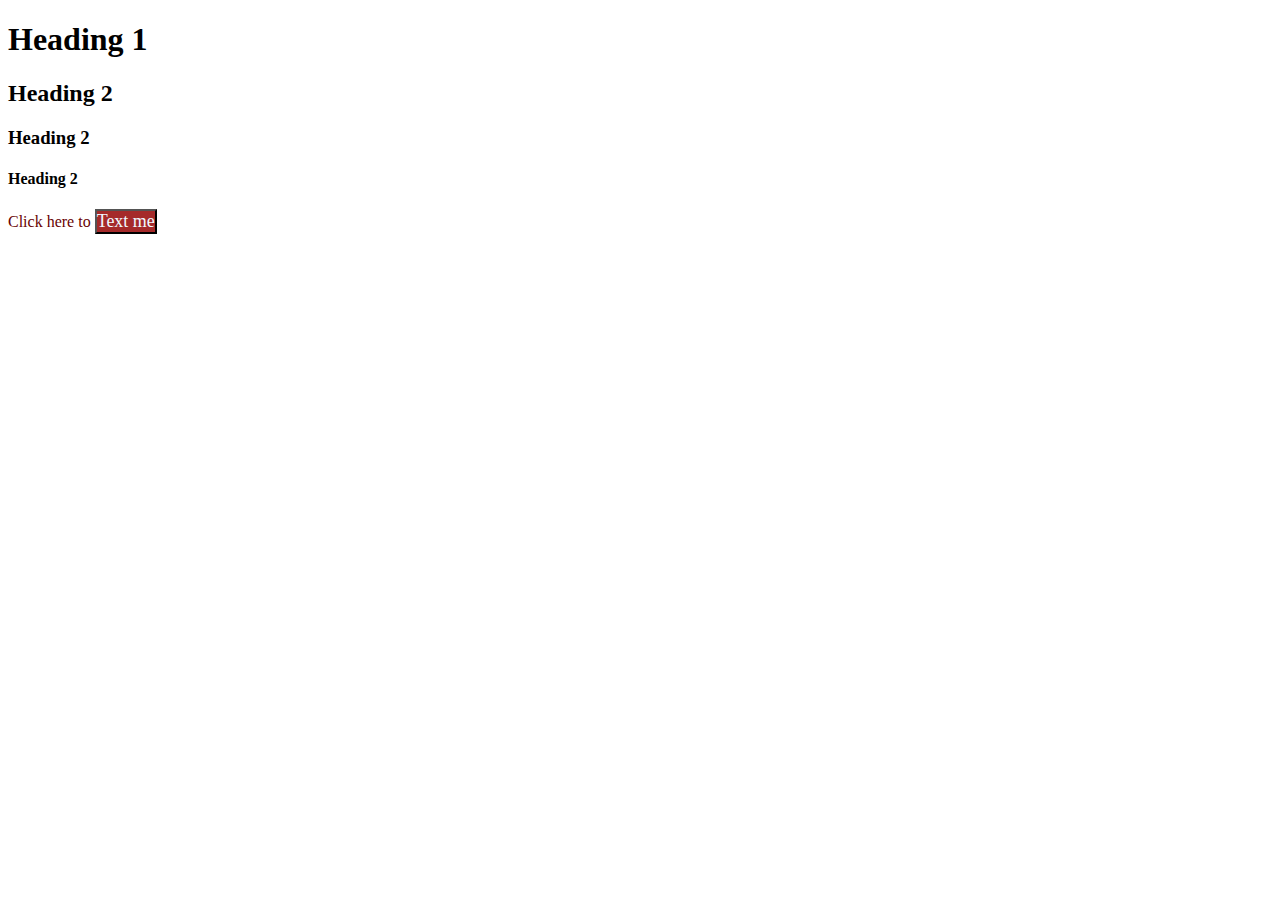
<file: CSS learning/Basics/index.html>
<!DOCTYPE html>
<html lang="en">
<head>
    <meta charset="UTF-8">
    <meta name="viewport" content="width=device-width, initial-scale=1.0">
    <title> css jugad </title>

    <link rel="stylesheet" href="style.css">

</head>
<body>
    <h1>Heading 1</h1>
    <h2>Heading 2</h2>
    <h3>Heading 2</h3>
    <h4>Heading 2</h4>
    
    <div id="btn"> Click here to <button> Text me </button></div>
</body>
</html>
</file>
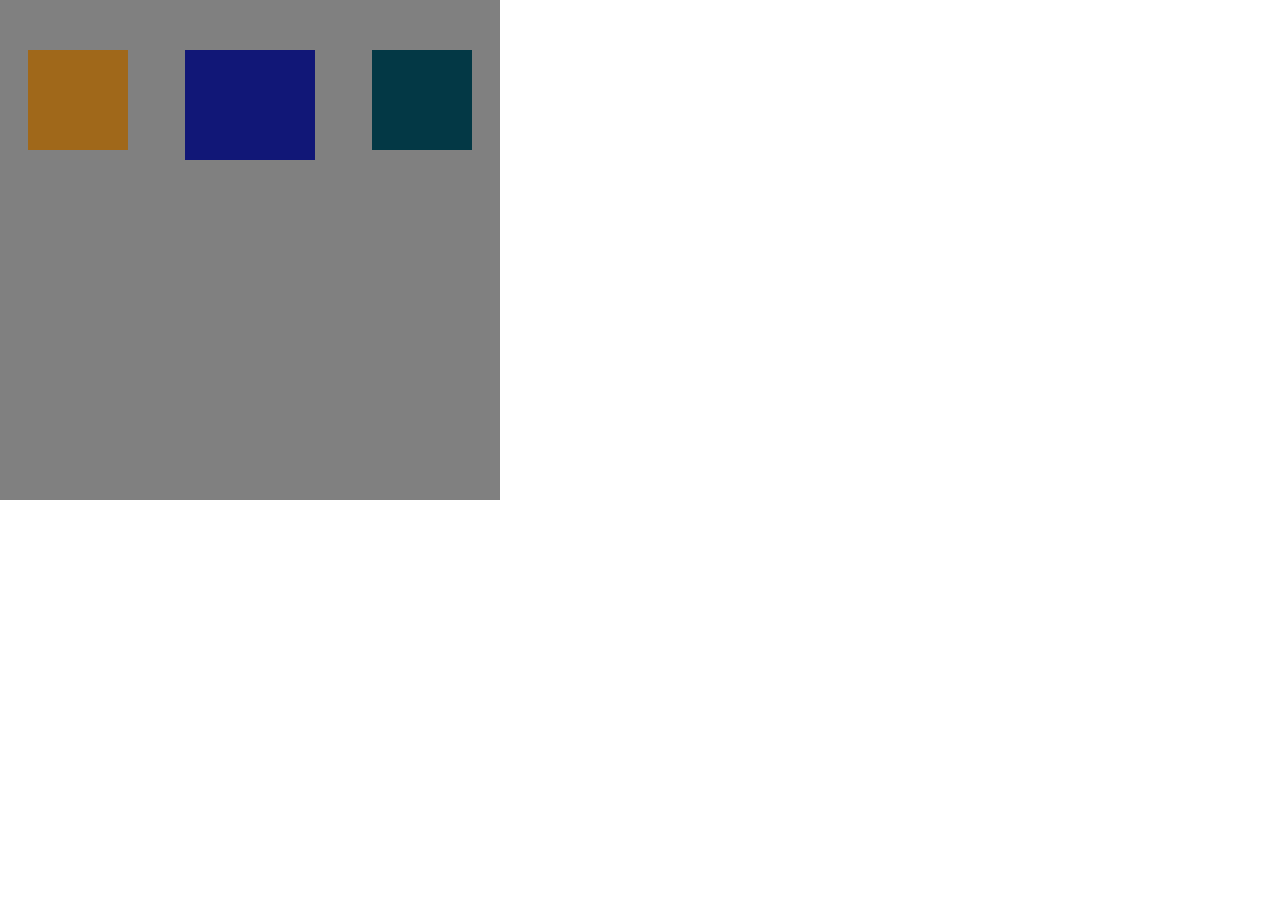
<file: Html and css/flex-box/index.html>
<!DOCTYPE html>
<html lang="en">
<head>
    <meta charset="UTF-8">
    <meta name="viewport" content="width=device-width, initial-scale=1.0">
    <title>Document</title>
    <link rel="stylesheet" href="style.css">

</head>
<body>
    <div id="box">
       <div id="box1"></div>
       <div id="box2"></div>
       <div id="box3"></div>
    </div>  
</body>
</html>
</file>
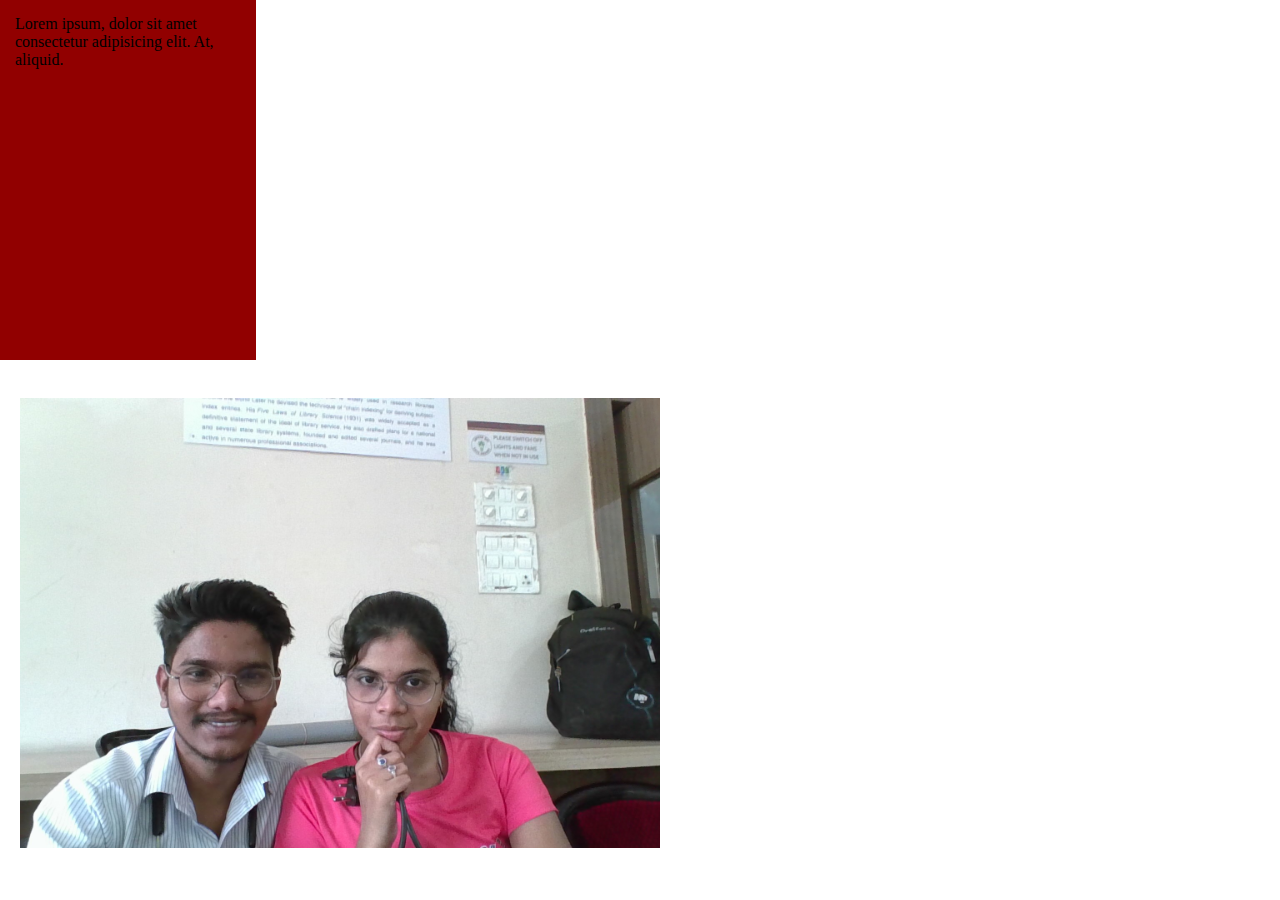
<file: Html and css/Learning # and/index.html>
<!DOCTYPE html>
<html lang="en">
<head>
    <meta charset="UTF-8">
    <meta name="viewport" content="width=device-width, initial-scale=1.0">
    <title>Document</title>
    <link rel="stylesheet" href="style.css">
</head>
<body>
    <div id="main">Lorem ipsum, dolor sit amet consectetur adipisicing elit. At, aliquid.</div><br>
    
    <div id="img">
       
    </div>
</body>
</html>
</file>
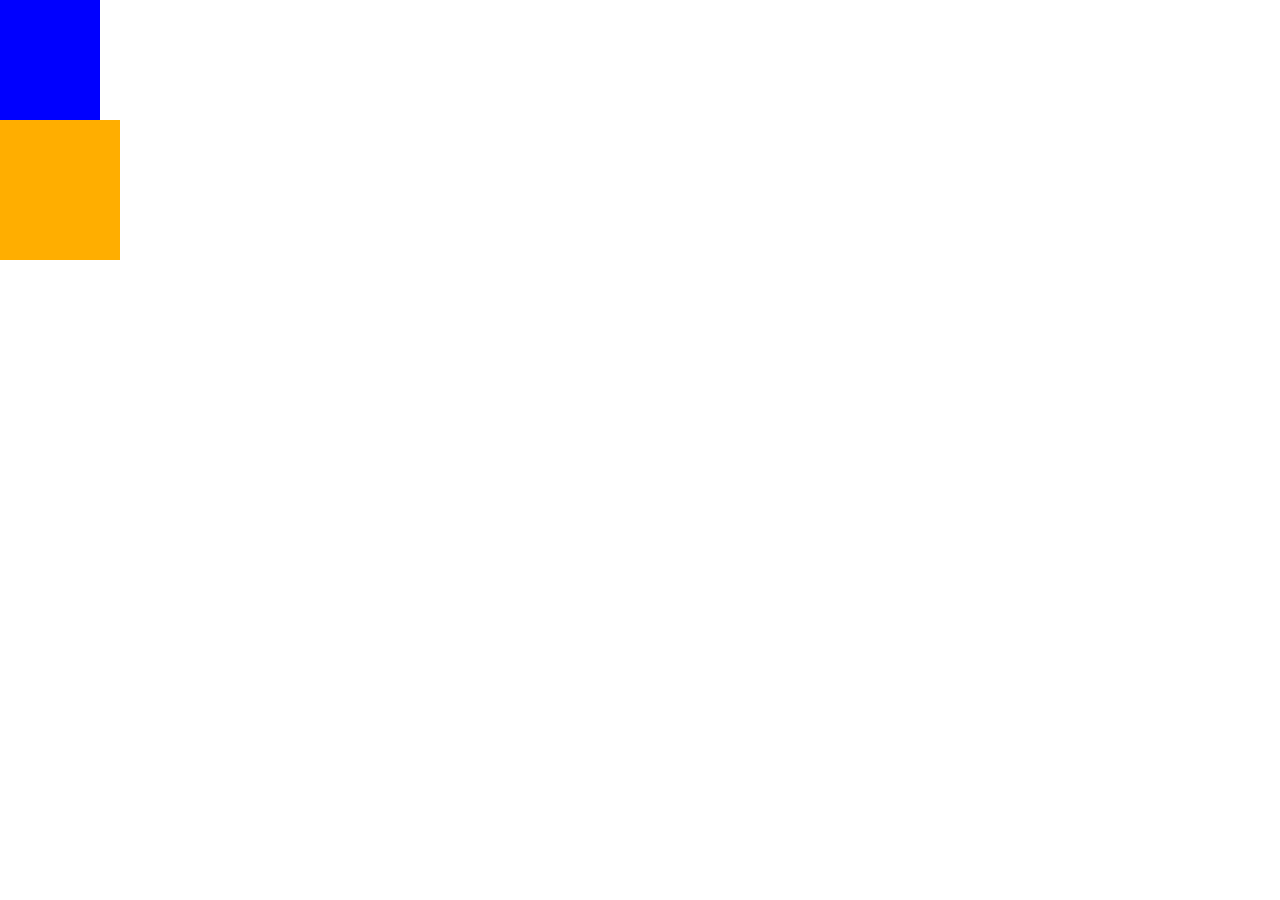
<file: Html and css/poaitions/index.html>
<!DOCTYPE html>
<html lang="en">
<head>
    <meta charset="UTF-8">
    <meta name="viewport" content="width=device-width, initial-scale=1.0">
    <title>Document</title>
    <link rel="stylesheet" href="style.css">
</head>
<body>
    <div id="car1"></div>
    <div id="car2"></div>
    <div id="car3"></div>
</body>
</html>
</file>
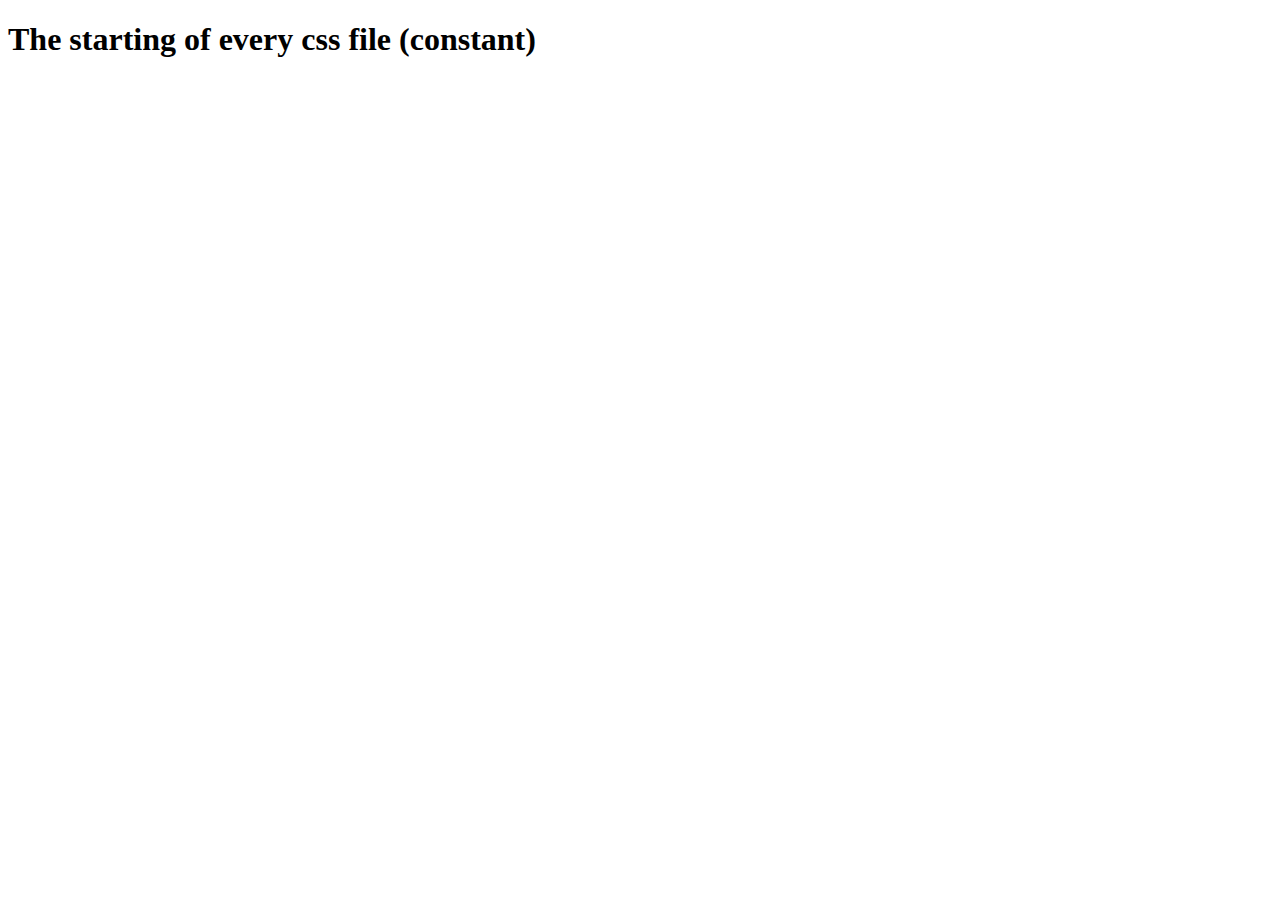
<file: Html and css/The basic starting css/index.html>
<!DOCTYPE html>
<html lang="en">
<head>
    <meta charset="UTF-8">
    <meta name="viewport" content="width=device-width, initial-scale=1.0">
    <title>Document</title>
    <link rel="stylesheet" href="index.start.css">
</head>
<body>
    <h1>
        The starting of every css file (constant)
    </h1>
</body>
</html>
</file>
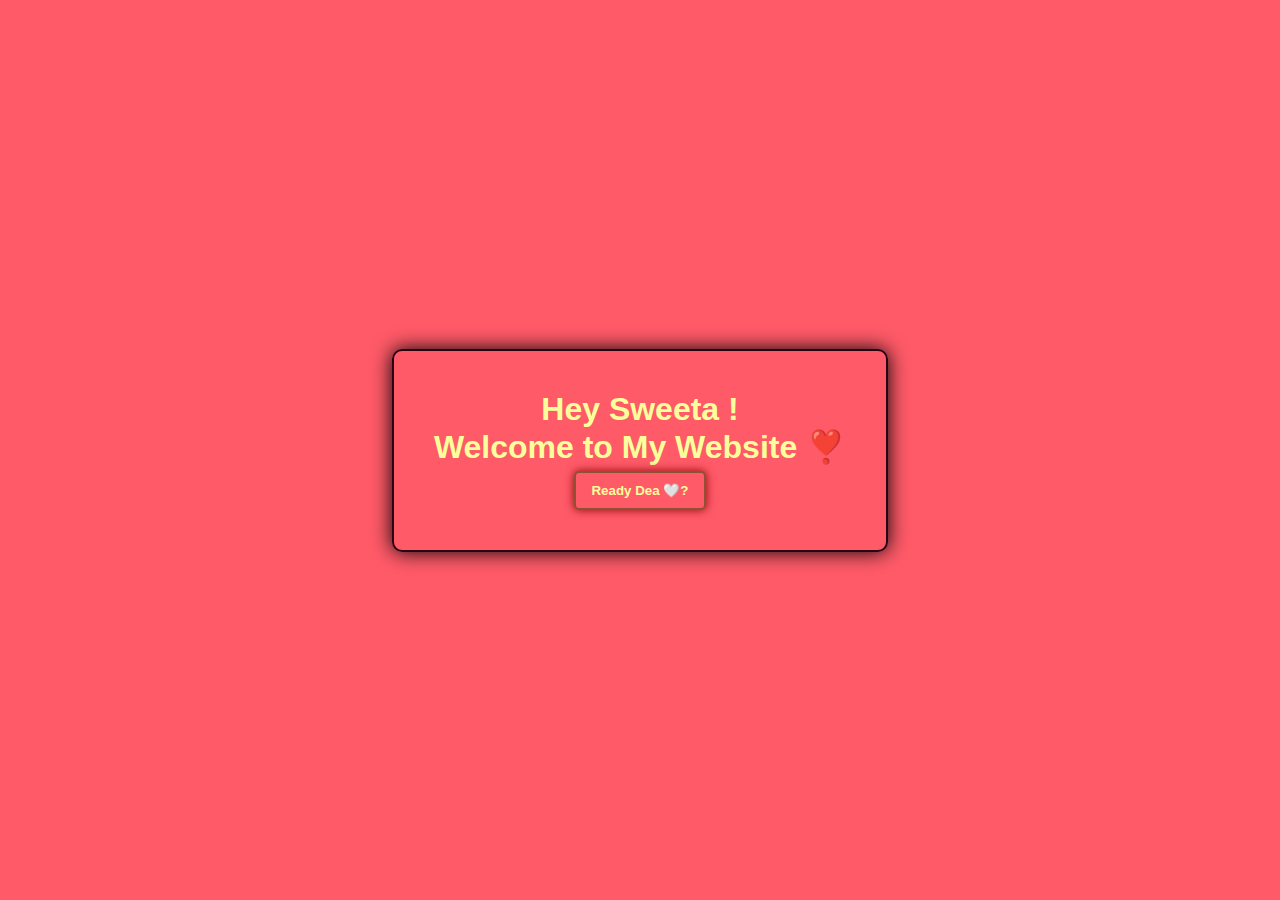
<file: Intermediate Projects/For my love/index.html>
<!DOCTYPE html>
<html lang="en">
<head>
    <meta charset="UTF-8">
    <meta name="viewport" content="width=device-width, initial-scale=1.0">
    <title> For My Love </title>
    <link rel="stylesheet" href="style.css">
</head>
<body>
    <header>
        <h1> Hey Sweeta ! <br>
            Welcome to My Website ❣️ <br>
            <button id="btn">Ready Dea 🤍? </button>
        </h1>
        
    </header>


</body>
</html>
</file>
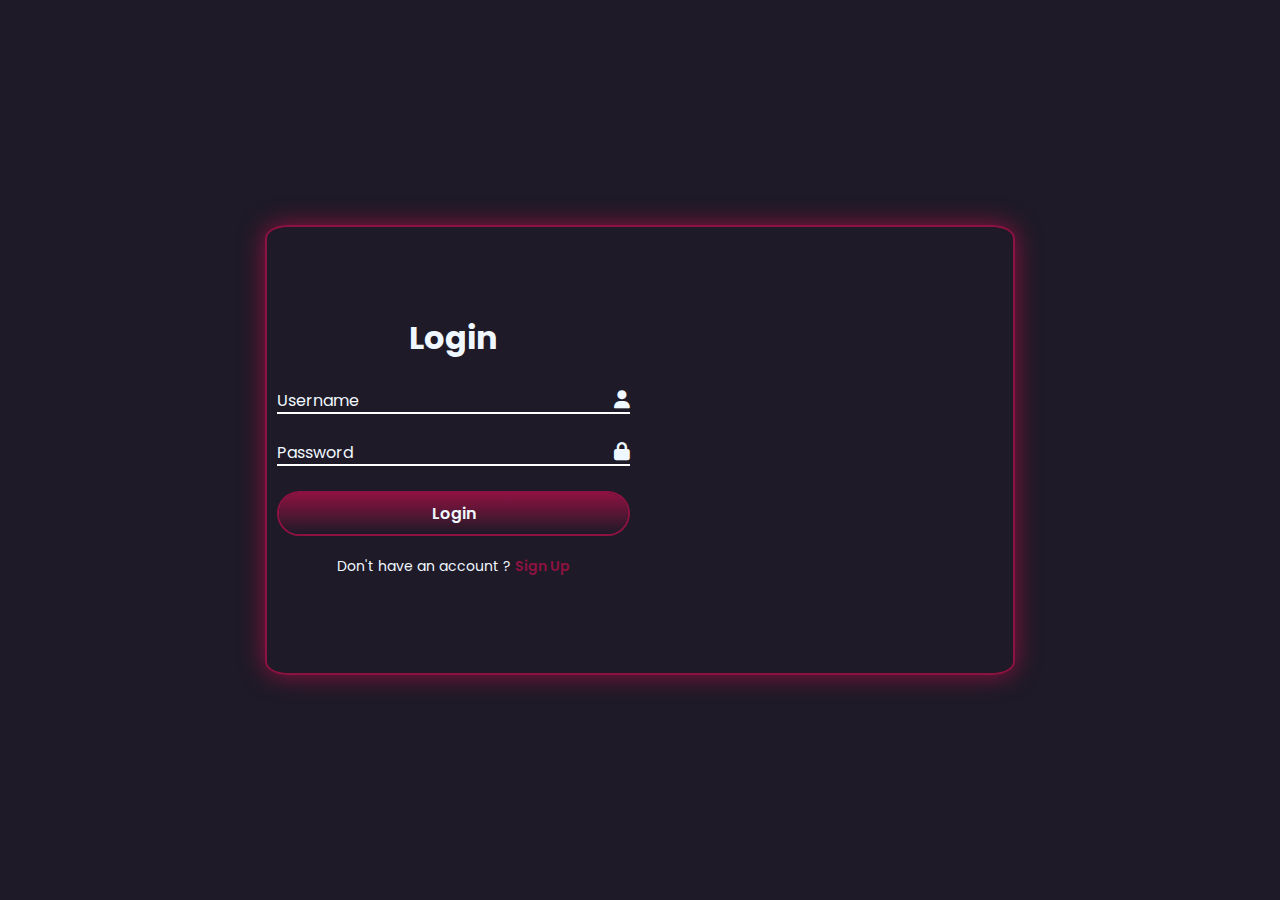
<file: Simple Projects/log in website/index.html>
<!DOCTYPE html>
<html lang="en">

<head> 
    <meta charset="UTF-8">
    <meta name="viewport" content="width=device-width, initial-scale=1.0">
    <title>Log in website</title> <!-- Page title -->
    <link rel="stylesheet" href="style.css"><!-- CSS file linking -->
    
    <!-- External Resources -->
     <link rel="stylesheet" href="https://cdnjs.cloudflare.com/ajax/libs/font-awesome/6.4.0/css/all.min.css"> <!--The Font Awesome link -->
</head>
<body>
    <!-- Making a login form -->
     <!-- Main Container -->
     <div class="container">  
        <div class="form-box Login"> <!-- Login Form Box -->

         <h2>Login</h2> <!--  Heading -->

        <!-- Form Element -->
        <form action="#" >   <!--Creating a form-->

            <div class="input-box">        <!-- Creating an username block-->
                <input type="text" required> <!-- Taking input (username) from the user-->
                <label> Username</label><!-- Floating label -->
                <i class="fa fa-user" aria-hidden="true"></i>    <!-- <i> gives the image for username-->
            </div>

            <div class="input-box">       <!-- Creating a password block-->
                <input type="password" required>  <!-- Taking input (password) from the user-->
                <label> Password</label> <!-- Floating label -->
                <i class="fa fa-lock" aria-hidden="true"></i>  <!-- <i> gives the image for password-->
            </div>

            <div class="input-box">       <!-- Creating a button for Login-->
                <!-- Submit Button -->
                <button class="btn" type="submit">Login</button>
            </div>

            <!-- Registration Link -->
            <div class="regi-link">      <!-- Creating Link who don't have an account-->

                <p> Don't have an account ? <a href="#" class="SignUpLink">Sign Up</a></p> <!-- Signing up link for those who don't have an accounr -->
            </div>
        </form>
     </div>
     
</body>
</html>
</file>
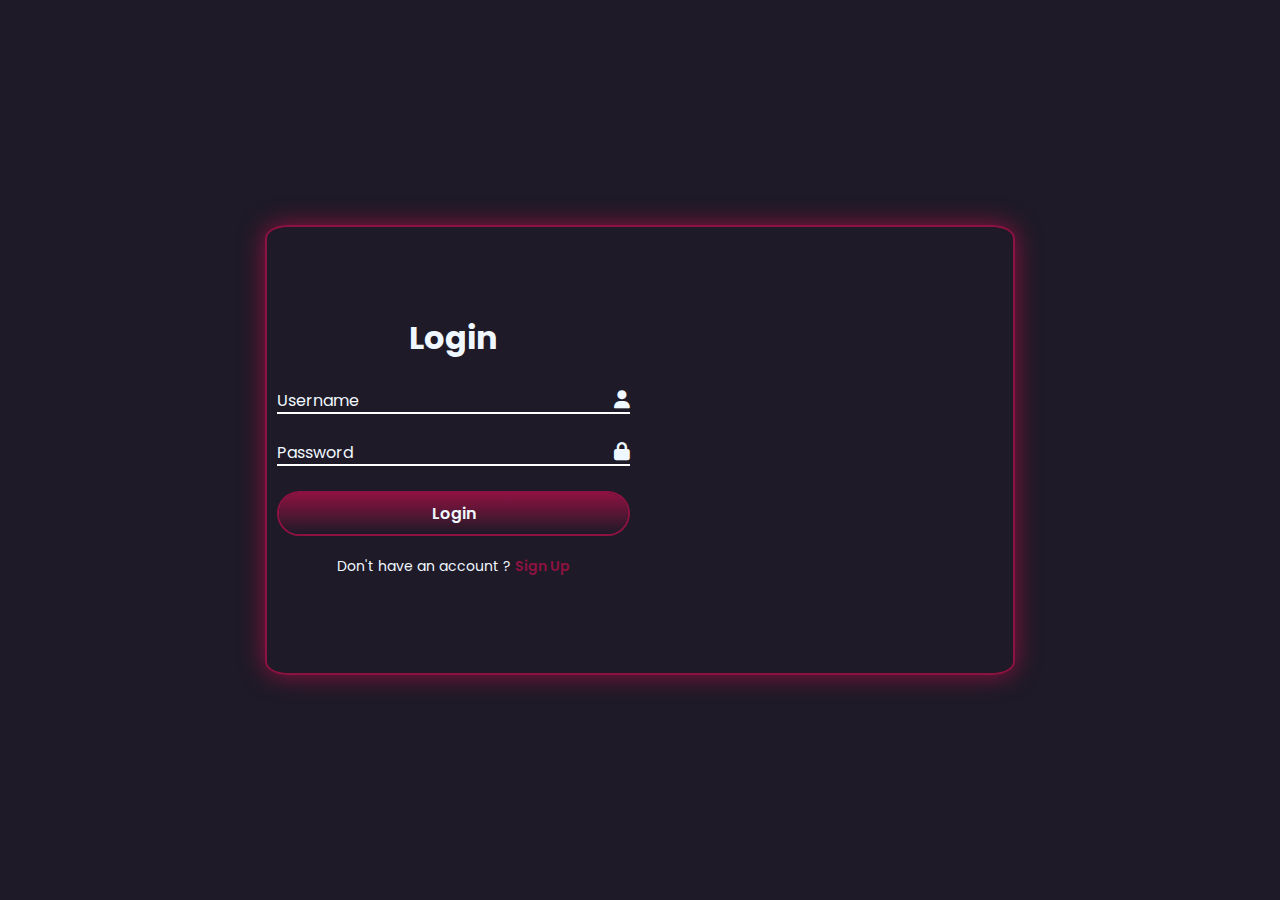
<file: Simple Projects/log in.html/index.html>
<!DOCTYPE html>
<html lang="en">

<head> 
    <meta charset="UTF-8">
    <meta name="viewport" content="width=device-width, initial-scale=1.0">
    <title>Log in website</title> <!-- Page title -->
    <link rel="stylesheet" href="style.css"><!-- CSS file linking -->
    
    <!-- External Resources -->
     <link rel="stylesheet" href="https://cdnjs.cloudflare.com/ajax/libs/font-awesome/6.4.0/css/all.min.css"> <!--The Font Awesome link -->
</head>
<body>
    <!-- Making a login form -->
     <!-- Main Container -->
     <div class="container">  
        <div class="form-box Login"> <!-- Login Form Box -->

         <h2>Login</h2> <!--  Heading -->

         <!-- Form Element -->
        <form action="#" >   <!--Creating a form-->

            <div class="input-box">        <!-- Creating an username block-->
                <input type="text" required> <!-- Taking input (username) from the user-->
                <label> Username</label><!-- Floating label -->
                <i class="fa fa-user" aria-hidden="true"></i>    <!-- <i> gives the image for username-->
            </div>

            <div class="input-box">       <!-- Creating a password block-->
                <input type="password" required>  <!-- Taking input (password) from the user-->
                <label> Password</label> <!-- Floating label -->
                <i class="fa fa-lock" aria-hidden="true"></i>  <!-- <i> gives the image for password-->
            </div>

            <div class="input-box">       <!-- Creating a button for Login-->
                <!-- Submit Button -->
                <button class="btn" type="submit">Login</button>
            </div>

            <!-- Registration Link -->
            <div class="regi-link">      <!-- Creating Link who don't have an account-->

                <p> Don't have an account ? <a href="#" class="SignUpLink">Sign Up</a></p>
            </div>
        </form>
     </div>
     
</body>
</html>
</file>
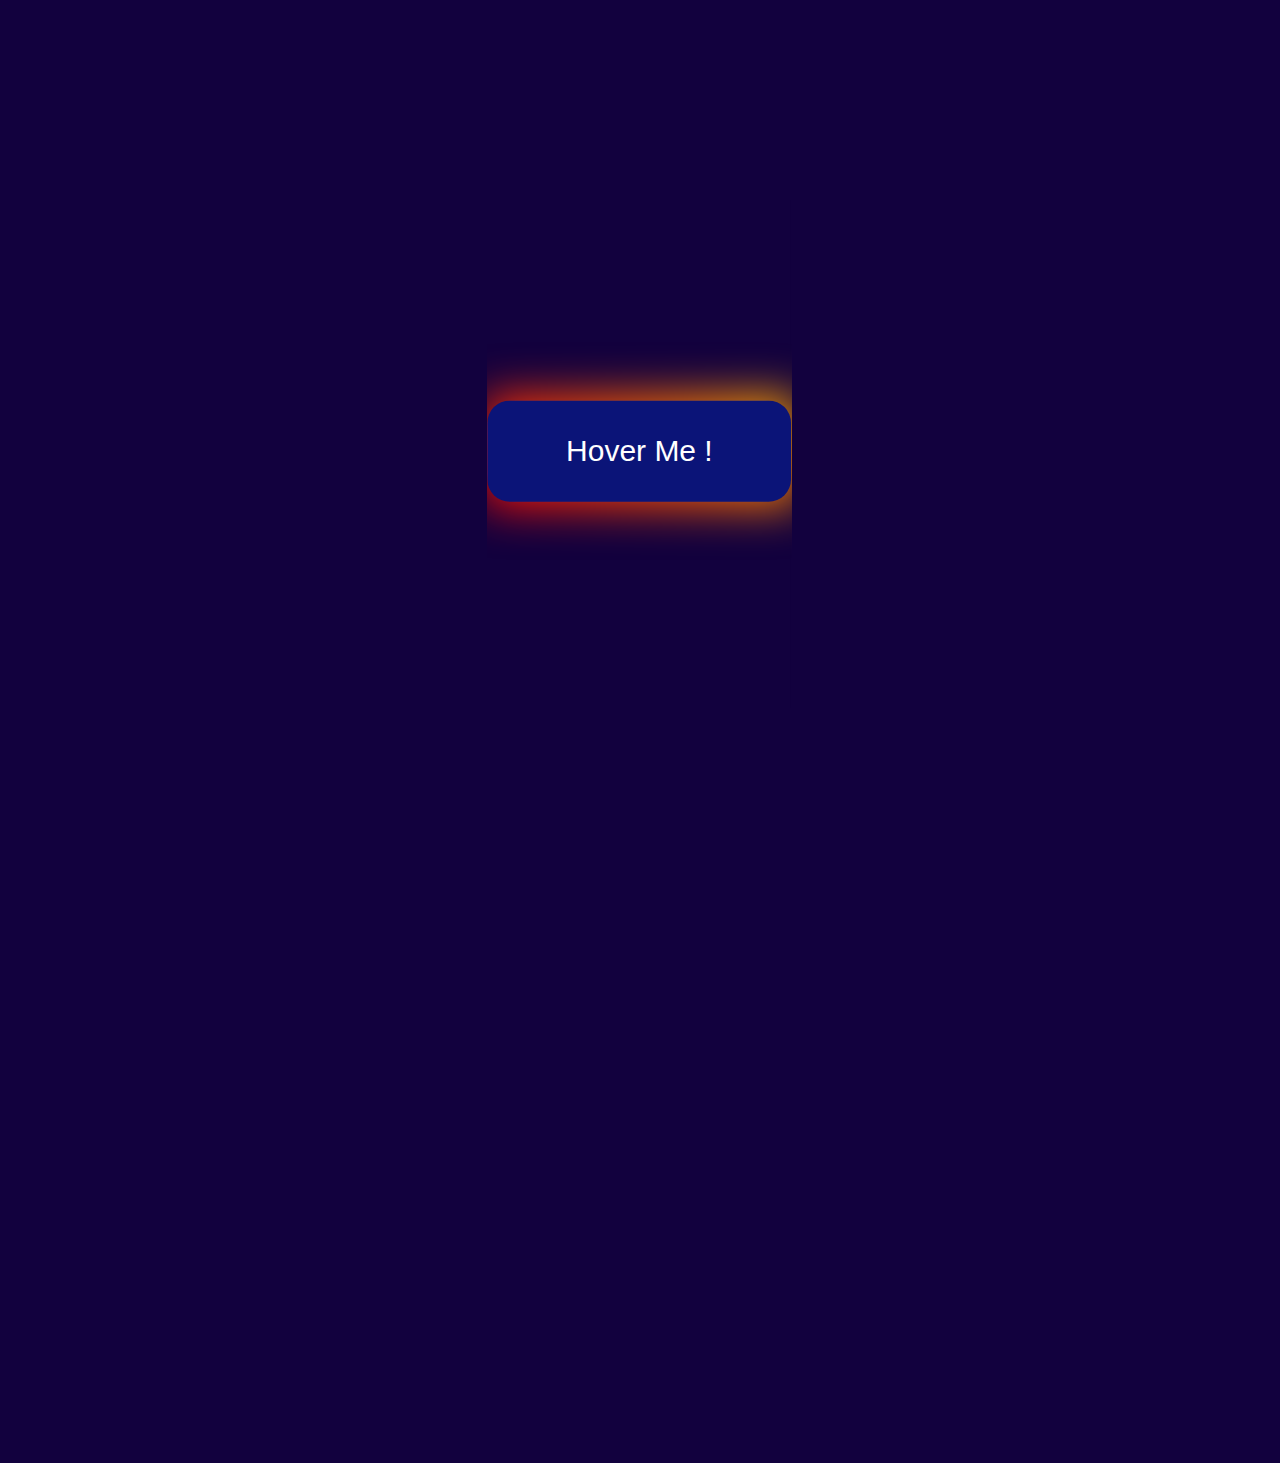
<file: CSS learning/Basics/hover effect/index.html>
<!DOCTYPE html>
<html lang="en">
<head>
    <meta charset="UTF-8">
    <meta name="viewport" content="width=device-width, initial-scale=1.0">
    <title> Hover effects</title>
    <link rel="stylesheet" href="style.css">
</head>
<body>
    <!--<h1> Button Glow Effect</h1>-->

    <button class="btn"> Hover Me ! </button>
</body>
</html>
</file>
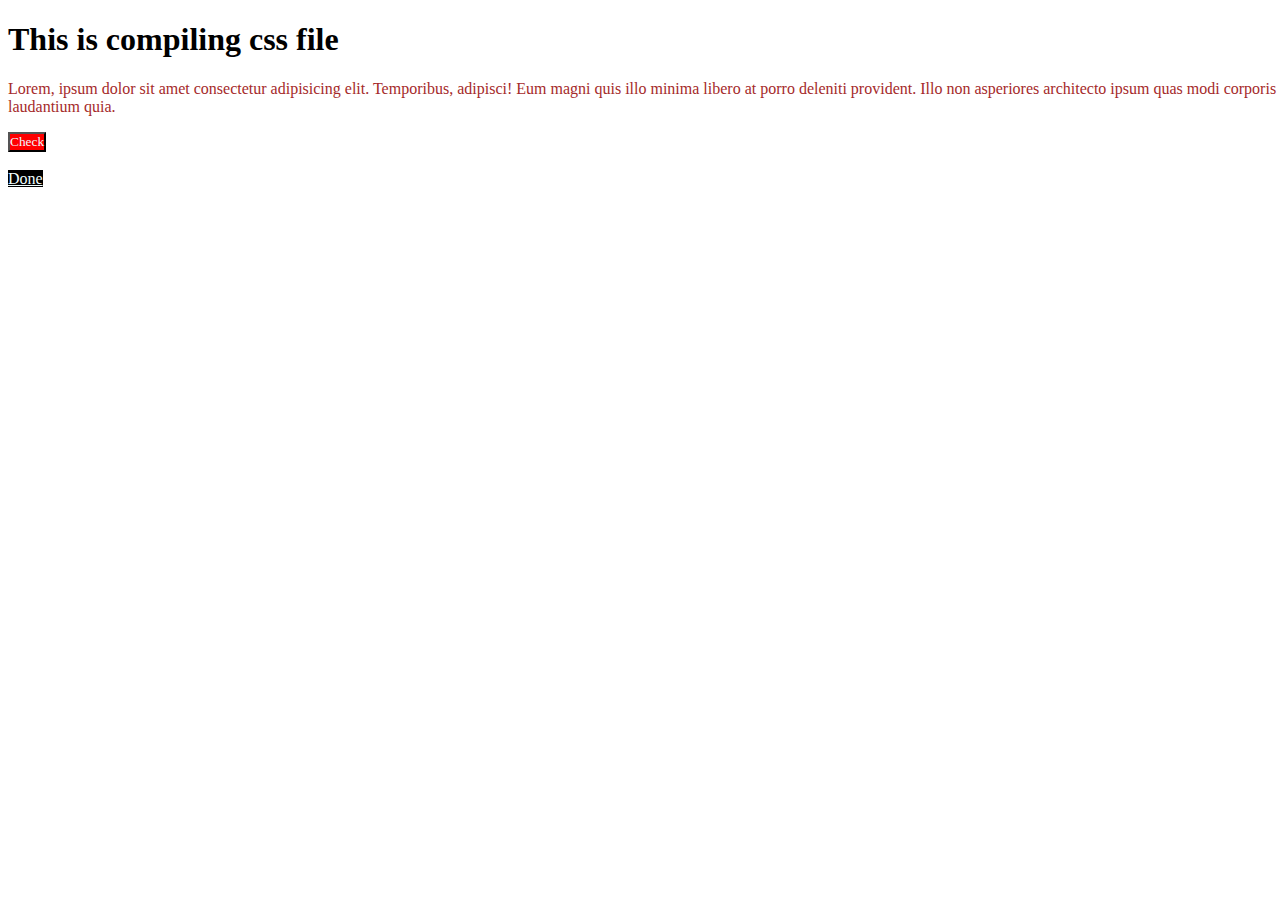
<file: Html and css/Css learning/selectors/index.html>
<!DOCTYPE html>
<html lang="en">
<head>
    <meta charset="UTF-8">
    <meta name="viewport" content="width=device-width, initial-scale=1.0">
    <title> </title>
    <link rel="stylesheet" href="style.css">
</head>
<body>
    <h1>
        This is compiling css file
    </h1>

    <p class="para">
        Lorem, ipsum dolor sit amet consectetur adipisicing elit. Temporibus, adipisci! Eum magni quis illo minima libero at porro deleniti provident. Illo non asperiores architecto ipsum quas modi corporis laudantium quia.
    </p>

    <button id="btn"> Check </button> <br>
     <br>
     
    <a href="#" id="abtn" target="_blank"> Done </a>
</body>
</html>
</file>
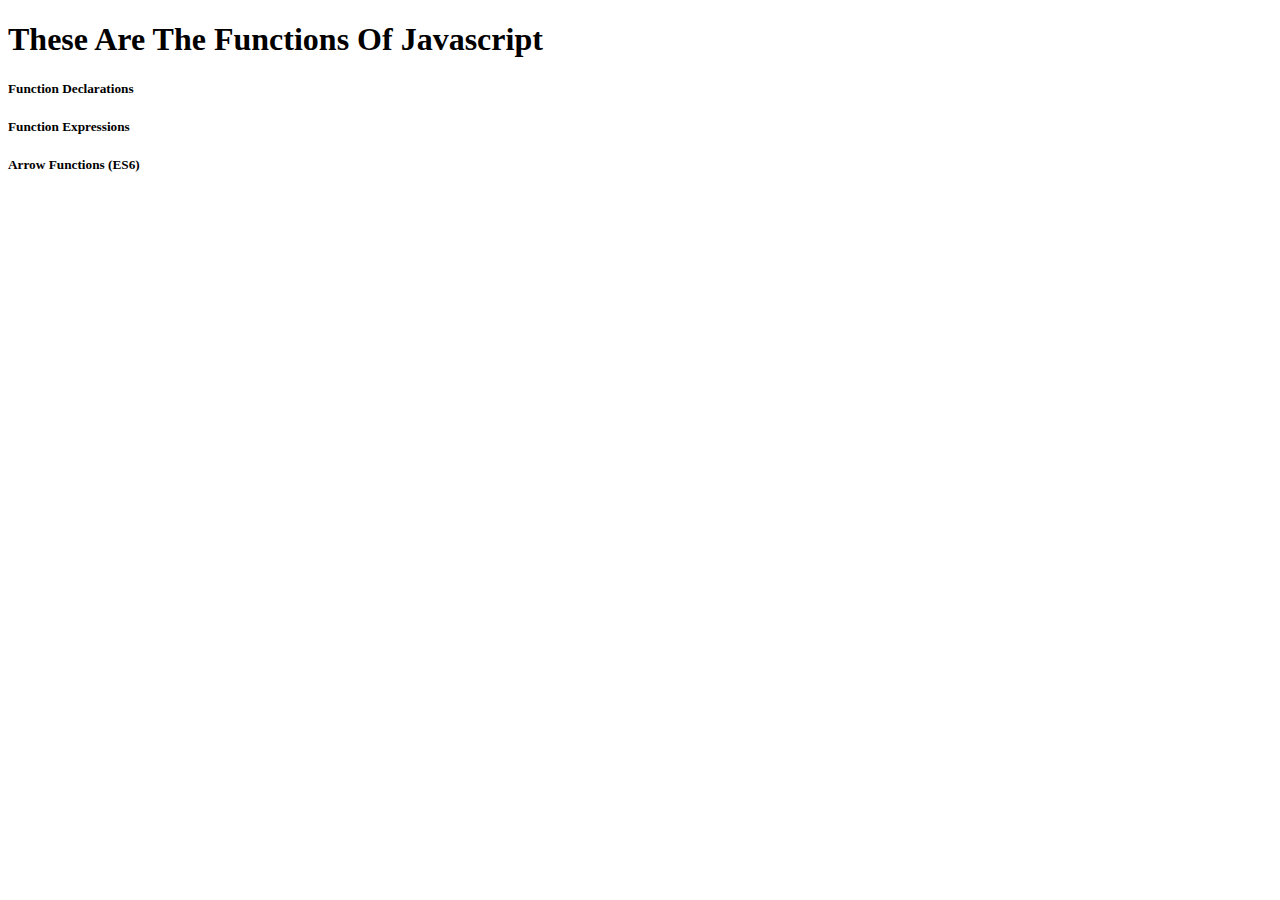
<file: Learning Javascript/Functions of js.html>
<!DOCTYPE html>
<html lang="en">
<head>
    <meta charset="UTF-8">
    <meta name="viewport" content="width=device-width, initial-scale=1.0">
    
    <title>Function Types</title>
    
    <script type="text/javascript">

          //Function Declarations:
              function greet(name) {
                 return `Hello, ${name}!`;}
                   console.log(greet("Siara")); // Outputs: Hello, Siara!

          //Function Expressions
               const greet = function() {
                console.log("Hello again!");};
                greet(); // Outputs: Hello again!

          //Arrow Functions (ES6):
       
        const greet = () => console.log("Hi there!");
        greet(); // Outputs: Hi there!

    </script>
</head>
<body>
    <h1> These Are The Functions Of Javascript</h1>
     
    <h5>Function Declarations</h5>
    <h5>Function Expressions</h5>
    <h5>Arrow Functions (ES6)</h5>
</body>
</html>
</file>
<file: CSS learning/Basics/style.css>
*{
    margin: o;
    padding:0;
    box-sizing:border-box;
    font-family: 'Gilroy';
}

html,body {
    height: 100%;
    width: 100%;
}

button{
    box-sizing: border-box;
    font-size: large;
    background-color: brown;
    color: aliceblue;
}

#btn{
    color: rgb(105, 2, 2);
}
</file>
<file: Html and css/flex-box/style.css>
*{
    margin: 0;
    padding: 0;
    box-sizing: border-box;
    font-family: cursive;
}

html,body{
    width: 100%;
    height: 100%;

}


#box{
    padding-top: 50px ;
    justify-content: space-around;
    display: flex;
    width: 500px;
    height: 500px;
    background-color: gray;
}


#box1{
    
    width: 100px;
    height: 100px;
    background: #a0681a;
} 


#box2{

    width: 130px;
    height: 110px;
    background: #111777;
} 

#box3{

    width: 100px;
    height: 100px;
    background: #033845;
}
</file>
<file: Html and css/Learning # and/style.css>
*{
    margin: 0;
    padding: 0;
    box-sizing: border-box;
    font-family: cursive;
}

html,body{
    height: 100%;
    width: 100%;
}


#main{
    width: 20%;
    height: 40%;
    padding: 15px;
    background: #910000;
}

#img{
    width: 50%;
    height: 50%;
    margin: 20px;
    background-image: url("WIN_20240528_12_39_30_Pro.jpg");
    background-size:cover ;
    background-position: top;
}
</file>
<file: Html and css/poaitions/style.css>
*{
    margin: 0;
    padding: 0;
    box-sizing: border-box;
    font-family: cursive;
}

html,body{
    width: 100%;
    height: 100%;

}

#car1{
    
    width: 100px;
    height: 120px;
    background-color: blue
}

#car2{ 
    position: absolute;
    left: 1500px;
    bottom: 200px;
    width: 110px;
    height: 90px;
    background-color: rgb(30, 255, 0)
}

#car3{
    width: 120px;
    height: 140px;
    background-color: rgb(255, 174, 0)
}
</file>
<file: Html and css/The basic starting css/index.start.css>
*{
    margin: o;
    padding:0;
    box-sizing:border-box;
    font-family: 'Gilroy';
}

html,body{
    height: 100%;
    width: 100%;
}
</file>
<file: Intermediate Projects/For my love/style.css>
*{
    margin: 0;
    padding: 0;
    box-sizing: border-box;
    font-family:'Gill Sans', 'Gill Sans MT', Calibri, 'Trebuchet MS', sans-serif;
}

html,body{
    width: 100%;
    height: 100%;
}

html,body{
    background-color:#FF5A68;
   display: flex;
   justify-content: center;
   align-items: center;
   overflow: hidden;
}

h1{
    min-height: 30px;
    color:#faff9b;
    border: 2px solid rgb(40, 0, 20);
    border-radius: 10px;
    padding: 40px;
    text-align: center;
    box-shadow: 0 0 20px rgb(0, 0, 0);
} 

#btn{
    padding: 10px 15px;
    color: #faff9b;
    border: 2px solid #8e5232;
    border-radius: 5px;
    box-shadow: 0 0 10px rgb(139, 9, 9);
    min-height: 10px;
    background-color: #FF5A68;
    font-weight: bold;
}

#btn:hover{
    color: rgb(44, 41, 41);
    background-color: #dc4747;
    transform: scale(1.05);
    box-shadow: 0 0 25px rgba(255, 255, 255, 0.7);
}
</file>
<file: Simple Projects/log in website/style.css>
/* Google Font Import  */
@import url('https://fonts.googleapis.com/css2?family=Poppins:wght@100;200;300;400;500;600&display=swap');

/* Universal Whole page*/
* {
  margin: 0;
  padding: 0;
  box-sizing: border-box; /* Includes padding in element dimensions */
  font-family: 'Poppins', sans-serif; /* Default font stack */
  text-decoration: none; /* Removes underline from links */
  scroll-behavior: smooth; /* Smooth scrolling */
  color: aliceblue; /* Default text color */
}

/* Body Styling */
body{
    display: flex;
    justify-content:center;
    align-items: center;
    min-height: 100vh;
     background-color: rgb(30, 26, 39); /* Applying background color */
}


/* For the entire form */
.container{    
    position: relative;
    width: 750px;
    height: 450px;
    border: 2px solid rgb(142, 18, 65);
    box-shadow: 0 0 25px  rgb(142, 18, 65);
    border-radius: 3%;
}

/* For the login form container */
.container .form-box {
    position: absolute;
    top: 0;
    height: 100%;
    width: 50%;
    display: flex;
    justify-content: center;
    flex-direction: column;
}

.form-box.Login{
    left: 0;
    padding: 0 10px;
}

.form-box h2{  
    font-size: 32px;
    text-align: center;
}

.form-box .input-box{
    position: relative;
    height:auto;
    width: 100%;
    margin-top: 25px;
}


/* input box styling */
.input-box input{
    height: 100%;
    width: 100%;
    background: transparent;
    border: none;
    outline: none;
    font-size:16px ;
    color: aliceblue;
    font-weight: 600;
    border-bottom: 2px solid white;
    padding-right: 23px;
    transition: .5s;
}

.input-box label{
    position: absolute;
    top: 50%;
    left: 0;
    transform: translateY(-50%);
    font-size:16px;
    color: aliceblue;
    transition: .5s;
}


.input-box input:focus ~ label,  /* Labels start centered inside inputs (top: 50%). */
.input-box input:valid ~ label{
    top: -5px;
    color: rgb(142, 18, 65);
}

/* Input borders change color on focus/valid */
.input-box input:focus ,
.input-box input:valid {
   border-bottom: 2px solid  rgb(142, 18, 65);
 
}
/* Icons change color on focus/valid */
.input-box i{
    position: absolute;
    top: 50%;
    right: 0;
    font-size: 18px;
    transform: translateY(-50%);
    transition: .5s;
}

/* Icon Color Change */
.input-box input:focus ~ i,
.input-box input:valid ~ i{
    color: rgb(142, 18, 65);
}

.btn{
    position: relative;
    height: 45px;
    width: 100%;
    background: transparent;
    font-size: 16px;
    border-radius: 40px; /* Rounded ends */
    cursor: pointer;
    font-weight: 600;
    border: 2px solid rgb(142, 18, 65);
    overflow: hidden;
    z-index: 1;
    transition: color 0.3s; /* Smooth color change on hover */
}

.btn::before{
    content: "";
    position: absolute;
    height: 300%; /* Taller than button */
    width: 100%;
    background: linear-gradient(rgb(30, 26, 39), rgb(142, 18, 65),rgb(30, 26, 39), rgb(142, 18, 65));
    top: -100%;  /* Starts above button */
    left: 0;
    z-index: -1; /* Behind button text */
    transition: .5s;
}

.btn:hover:before{
    top: 0;  /* Slides gradient down */
}

.btn:hover {
    color: white; /* Ensures text remains visible */
}

/* Registration Link Styling */
.regi-link{
    font-size: 14px;
    text-align: center;
    margin: 20px 0 10px; /* Top, Right/Bottom, Left */
}

/* Link Styling */
.regi-link a{
    text-decoration: none;
    color: rgb(142, 18, 65);
    font-weight: 600;
}

/* Link Hover Effect */
.regi-link a:hover{
    text-decoration: underline; /* Underline on hover */
}
</file>
<file: CSS learning/Basics/hover effect/style.css>
/*@import url(https://fonts.google.com/noto/specimen/Noto+Serif?query=serif);*/


/* for body */
html,body{
    display: flex;
    justify-content: center;
    align-items: center; /* aligning button in centre*/
    background-color: lch(4.16% 40.87 301.41);
    overflow: hidden; /* prevents scrolling*/
    transform: scale(1.5);
    height: 100vh;  /* to ensure proper centering */
    margin: 0; /*removes defult margin*/
}

/* for button */

.btn{
    padding: 15px 35px; /* height and width of btn*/
    border: none;
    border-radius: 12px;  /* rounding the corner of btn*/
    outline: none;
    box-sizing: 20px;
    color: rgb(255, 255, 255);
    cursor: pointer;  /* changing the mouse cursor to hand icon when hovering through btn*/
    position: relative;
    z-index: 0; /* setting the stacking order of btn*/
    background-color: #0b1478;
}

.btn::before{
    will-change: transform, filter;
}

.btn::after{
    content: "";
    z-index: -1;
    position: absolute;
    width: 100%;
    height: 100%;
    background-color: #0b1478;
    left: 0;
    top: 0;
    border-radius: 10px;
}


/* for glowing effect*/
.btn::before{
    content: "";
    background: linear-gradient(
        45deg,
         #FF0000, #FF7300, #FFFB00, #48FF00,
         #00FFD5, #002BFF, #FF00CB, #FF0000
    );
    position: absolute;
    top: -2px;
    left: -1px;
    background-size: 600%;
    z-index: -1;
    width: calc(100% + 4px);
    height: calc(100% + 4px);
    filter: blur(10px);
   


    animation: glowing 20s linear infinite;
}



/* @keyframes glowing (
    0% {  background-position : 0 0;}
    50% { background-position: 400% 0;}
    100% { background-position : 0 0;}
)*/

@keyframes glowing {
    0% { background-position: 0 0; }
    50% { background-position: 400% 0; }
    100% { background-position: 0 0; }
}
</file>
<file: Html and css/Css learning/selectors/style.css>
*{
    margin: o;
    padding:0;
    box-sizing:border-box;
    font-family: 'Gilroy';
}

html,body {
    height: 100%;
    width: 100%;
}


.para{
    color: brown;
    font-size: medium;
}

#btn{
    background-color: red;
    color: aliceblue;  
}

#abtn{
    background-color: black;
    color: azure;
    box-sizing: border-box;
}
</file>
<file: Simple Projects/log in.html/style.css>
/* Google Font Import */

@import url('https://fonts.googleapis.com/css2?family=Poppins:wght@100;200;300;400;500;600&display=swap');

/* Universal Reset */
* {
  margin: 0;
  padding: 0;
  box-sizing: border-box; /* Includes padding in element dimensions */
  font-family: 'Poppins', sans-serif; /* Default font stack */
  text-decoration: none; /* Removes underline from links */
  scroll-behavior: smooth; /* Smooth scrolling */
  color: aliceblue; /* Default text color */
}

/* Body Styling */
body{
    display: flex;
    justify-content:center;
    align-items: center;
    min-height: 100vh;
     background-color: rgb(30, 26, 39); /* Applying background color */
}


/* For the entire form */
.container{    
    position: relative;
    width: 750px;
    height: 450px;
    border: 2px solid rgb(142, 18, 65);
    box-shadow: 0 0 25px  rgb(142, 18, 65);
    border-radius: 3%;
}

/* For the login form container */
.container .form-box {
    position: absolute;
    top: 0;
    height: 100%;
    width: 50%;
    display: flex;
    justify-content: center;
    flex-direction: column;
}

.form-box.Login{
    left: 0;
    padding: 0 10px;
}

.form-box h2{  
    font-size: 32px;
    text-align: center;
}

.form-box .input-box{
    position: relative;
    height:auto;
    width: 100%;
    margin-top: 25px;
}


/* input box styling */
.input-box input{
    height: 100%;
    width: 100%;
    background: transparent;
    border: none;
    outline: none;
    font-size:16px ;
    color: aliceblue;
    font-weight: 600;
    border-bottom: 2px solid white;
    padding-right: 23px;
    transition: .5s;
}

.input-box label{
    position: absolute;
    top: 50%;
    left: 0;
    transform: translateY(-50%);
    font-size:16px;
    color: aliceblue;
    transition: .5s;
}


.input-box input:focus ~ label,  /* Labels start centered inside inputs (top: 50%). */
.input-box input:valid ~ label{
    top: -5px;
    color: rgb(142, 18, 65);
}

/* Input borders change color on focus/valid */
.input-box input:focus ,
.input-box input:valid {
   border-bottom: 2px solid  rgb(142, 18, 65);
 
}
/* Icons change color on focus/valid */
.input-box i{
    position: absolute;
    top: 50%;
    right: 0;
    font-size: 18px;
    transform: translateY(-50%);
    transition: .5s;
}

/* Icon Color Change */
.input-box input:focus ~ i,
.input-box input:valid ~ i{
    color: rgb(142, 18, 65);
}

.btn{
    position: relative;
    height: 45px;
    width: 100%;
    background: transparent;
    font-size: 16px;
    border-radius: 40px; /* Rounded ends */
    cursor: pointer;
    font-weight: 600;
    border: 2px solid rgb(142, 18, 65);
    overflow: hidden;
    z-index: 1;
    transition: color 0.3s; /* Smooth color change on hover */
}

.btn::before{
    content: "";
    position: absolute;
    height: 300%; /* Taller than button */
    width: 100%;
    background: linear-gradient(rgb(30, 26, 39), rgb(142, 18, 65),rgb(30, 26, 39), rgb(142, 18, 65));
    top: -100%;  /* Starts above button */
    left: 0;
    z-index: -1; /* Behind button text */
    transition: .5s;
}

.btn:hover:before{
    top: 0;  /* Slides gradient down */
}

.btn:hover {
    color: white; /* Ensures text remains visible */
}

/* Registration Link Styling */
.regi-link{
    font-size: 14px;
    text-align: center;
    margin: 20px 0 10px; /* Top, Right/Bottom, Left */
}

/* Link Styling */
.regi-link a{
    text-decoration: none;
    color: rgb(142, 18, 65);
    font-weight: 600;
}

/* Link Hover Effect */
.regi-link a:hover{
    text-decoration: underline; /* Underline on hover */
}
</file>
